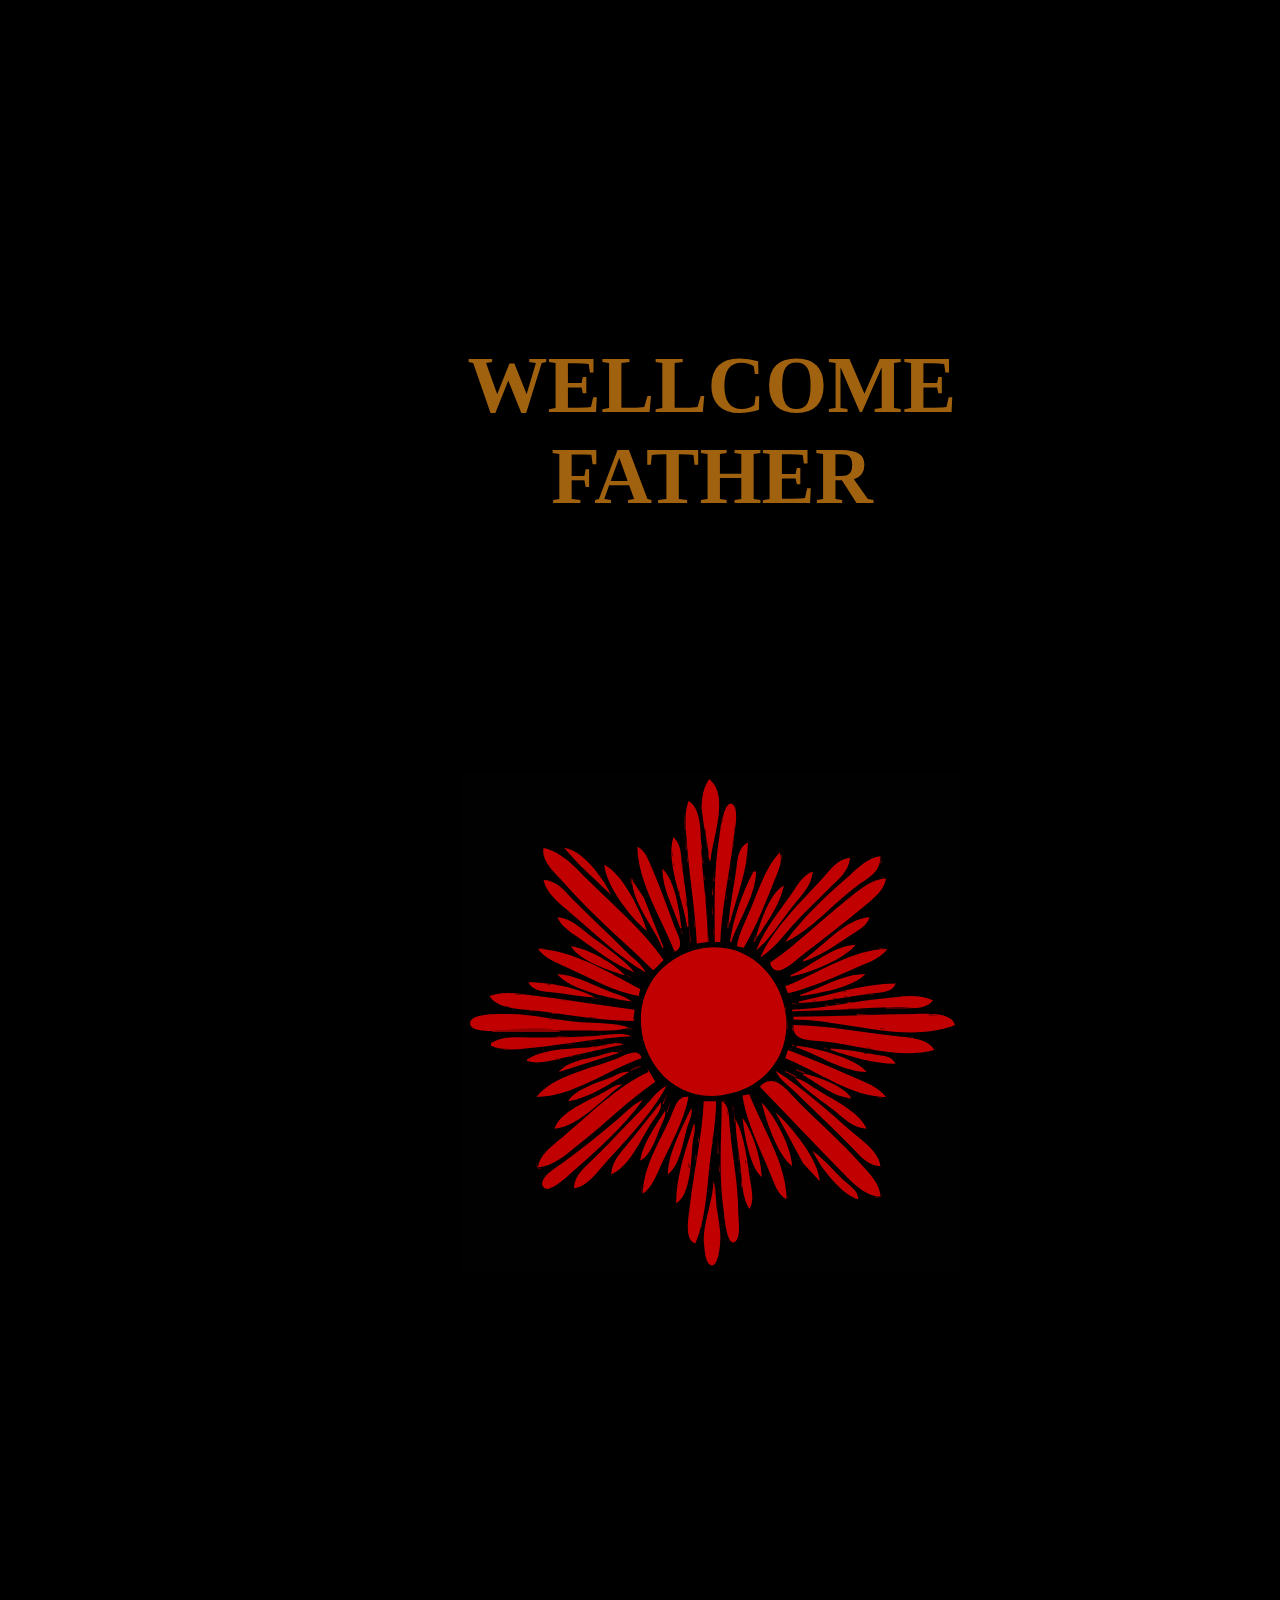
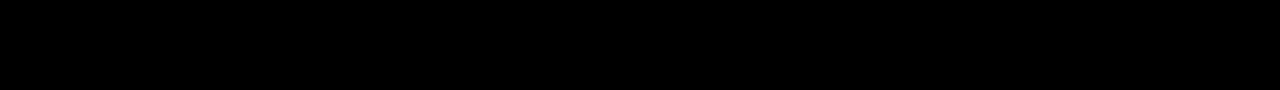
<file: index.html>
<!DOCTYPE html>
     <html lang="pt-br">
          <head>
               <title>Dia dos Pais</title>
               <meta charset="UTF-8">
               <link rel="stylesheet" 
               href="main.css">
               <link href="https://fonts.googleapis.com/css2?family=Permanent+Marker&family=Roboto+Slab:wght@800&family=Roboto:ital,wght@1,900&display=swap" 
               rel="stylesheet"> 
          </head>

          <body>
               <div class="container">

                    <div class="background-image">
                    <h1 class="titulo">WELLCOME FATHER</h1>

                         <a href="Cartão.html">
                              <img src="decorative-starbursts-1.svg" 
                              alt="Login">
                         </a>
                    </div>
               </div>
          </body>
     </html>
</file>
<file: main.css>
/* GLOBAL */
:root{
     font-size: 100%;
}

*{
     margin: 0;
     padding: 0;
     box-sizing: border-box;
     /* font-family: 'Roboto Slab', serif; */
}

html,
body{
     height: 100vh;
     max-height: 750px;
}

body{
     background: black;
     display: flex;
     align-items: center;
     justify-content: center;
}

.container div.background-image{
     margin-left: 30rem;
     
     margin-right: 21rem;
     margin-bottom: 26rem;
     width: 60vw;
     max-width: 500px;
     text-align: center;
}

.container h1{
     color: rgb(161, 98, 16);
     font-size: 5rem;
     margin-top: 80rem;
     margin-bottom: 250px;
}

.container .background-image a{
     display: flex;
}

.container .background-image img{
     width: 100%;
     height: 100%;
}
</file>
